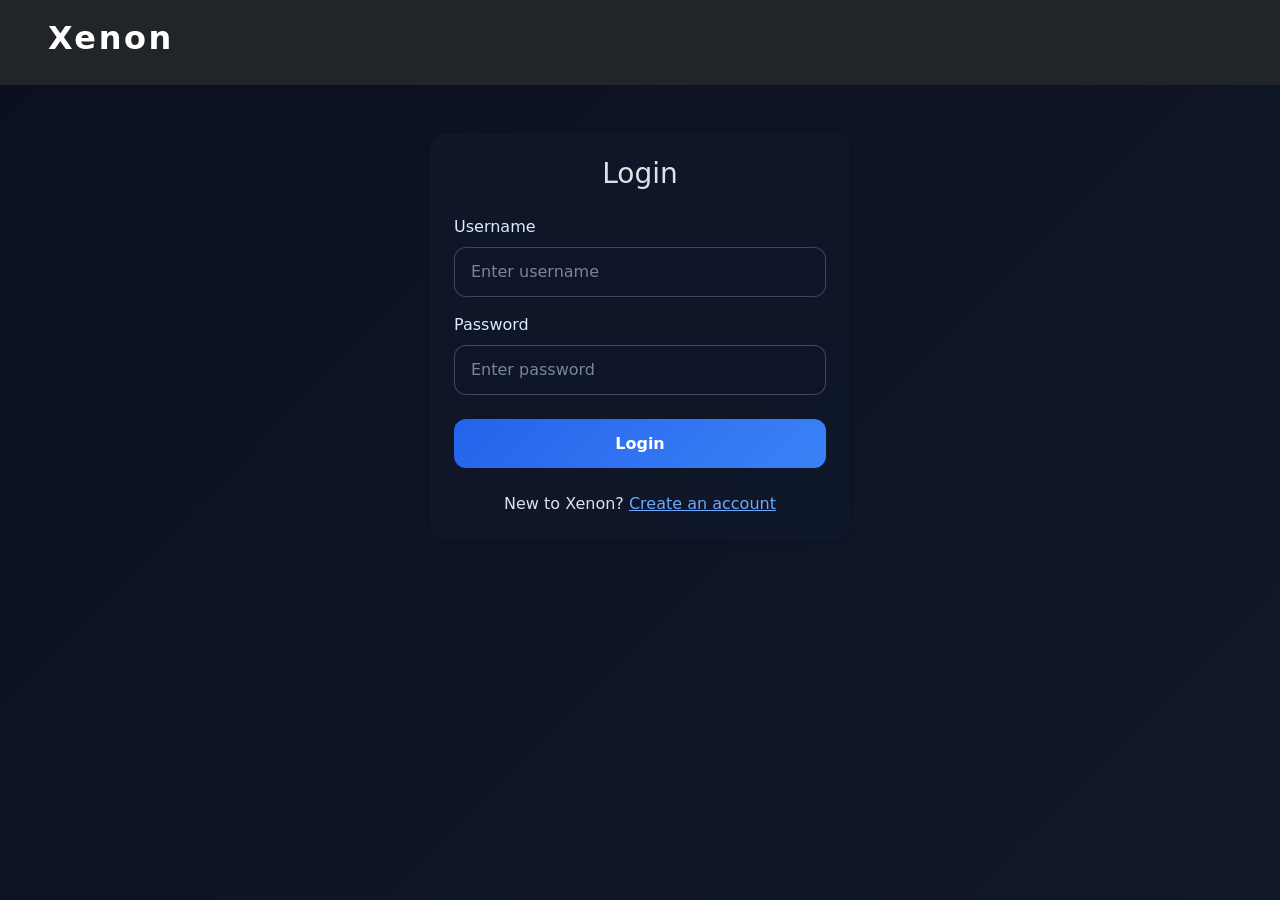
<file: front/src/index.html>
<!DOCTYPE html>
<html lang="en" data-bs-theme="dark">

<head>
    <meta charset="utf-8">
    <meta name="viewport" content="width=device-width, initial-scale=1">
    <title>[Xenon] Vault</title>

    <link href="https://cdn.jsdelivr.net/npm/bootstrap@5.3.3/dist/css/bootstrap.min.css" rel="stylesheet">
    <link href="./style.css" rel="stylesheet">
</head>

<body class="bg-custom">
    <nav class="navbar navbar-expand-lg navbar-dark bg-dark">
        <a class="navbar-brand h1" href="index.html">Xenon</a>
        <button id="logout" class="btn btn-outline-light ms-auto" type="button">Log out</button>
    </nav>
    <main class="container py-5">
        <div class="mx-auto vault-container">
            <div class="d-flex align-items-center justify-content-between mb-4">
                <h1 class="h2 mb-0">Your vault</h1>
                <button id="addSecret" class="btn btn-primary" type="button" hidden>Add secret</button>
            </div>
            <section id="unlockPanel" class="card border-0">
                <div class="card-body p-4">
                    <h2 class="h4 mb-3">Unlock your vault</h2>
                    <form id="unlockForm">
                        <div class="mb-3">
                            <label for="vaultPassword" class="form-label">Vault password</label>
                            <input type="password" class="form-control" id="vaultPassword" name="vaultPassword"
                                placeholder="Enter vault password" autocomplete="current-password" required>
                        </div>
                        <p id="vaultError" class="text-danger" role="alert" hidden></p>
                        <button id="unlock" class="btn btn-primary" type="submit">Unlock vault</button>
                    </form>
                </div>
            </section>
            <p id="vaultStatus" class="mt-3 text-danger" role="alert" hidden></p>
            <section id="secretEditor" class="card border-0 mt-4" hidden>
                <div class="card-body p-4">
                    <h2 id="editorTitle" class="h4 mb-3">Add secret</h2>
                    <form id="secretForm">
                        <div class="mb-3">
                            <label for="secretName" class="form-label">Name</label>
                            <input id="secretName" name="name" class="form-control" maxlength="200" required>
                        </div>
                        <div class="mb-3">
                            <label for="secretUsername" class="form-label">Username</label>
                            <input id="secretUsername" name="username" class="form-control" autocomplete="off">
                        </div>
                        <div class="mb-3">
                            <label for="secretPassword" class="form-label">Password</label>
                            <input id="secretPassword" name="password" type="password" class="form-control"
                                autocomplete="new-password">
                        </div>
                        <div class="mb-3">
                            <label for="secretTotpKey" class="form-label">TOTP key</label>
                            <input id="secretTotpKey" name="totpKey" class="form-control" autocomplete="off">
                        </div>
                        <div class="mb-3">
                            <label for="secretNotes" class="form-label">Notes</label>
                            <textarea id="secretNotes" name="notes" class="form-control" rows="3"></textarea>
                        </div>
                        <p id="editorError" class="text-danger" role="alert" hidden></p>
                        <div class="d-flex gap-2">
                            <button id="saveSecret" class="btn btn-primary" type="submit">Save secret</button>
                            <button id="cancelEdit" class="btn btn-outline-light" type="button">Cancel</button>
                        </div>
                    </form>
                </div>
            </section>
            <section id="vaultContents" class="mt-4" aria-live="polite"></section>
        </div>
    </main>
    <script type="module" src="js/main.js"></script>
</body>

</html>
</file>
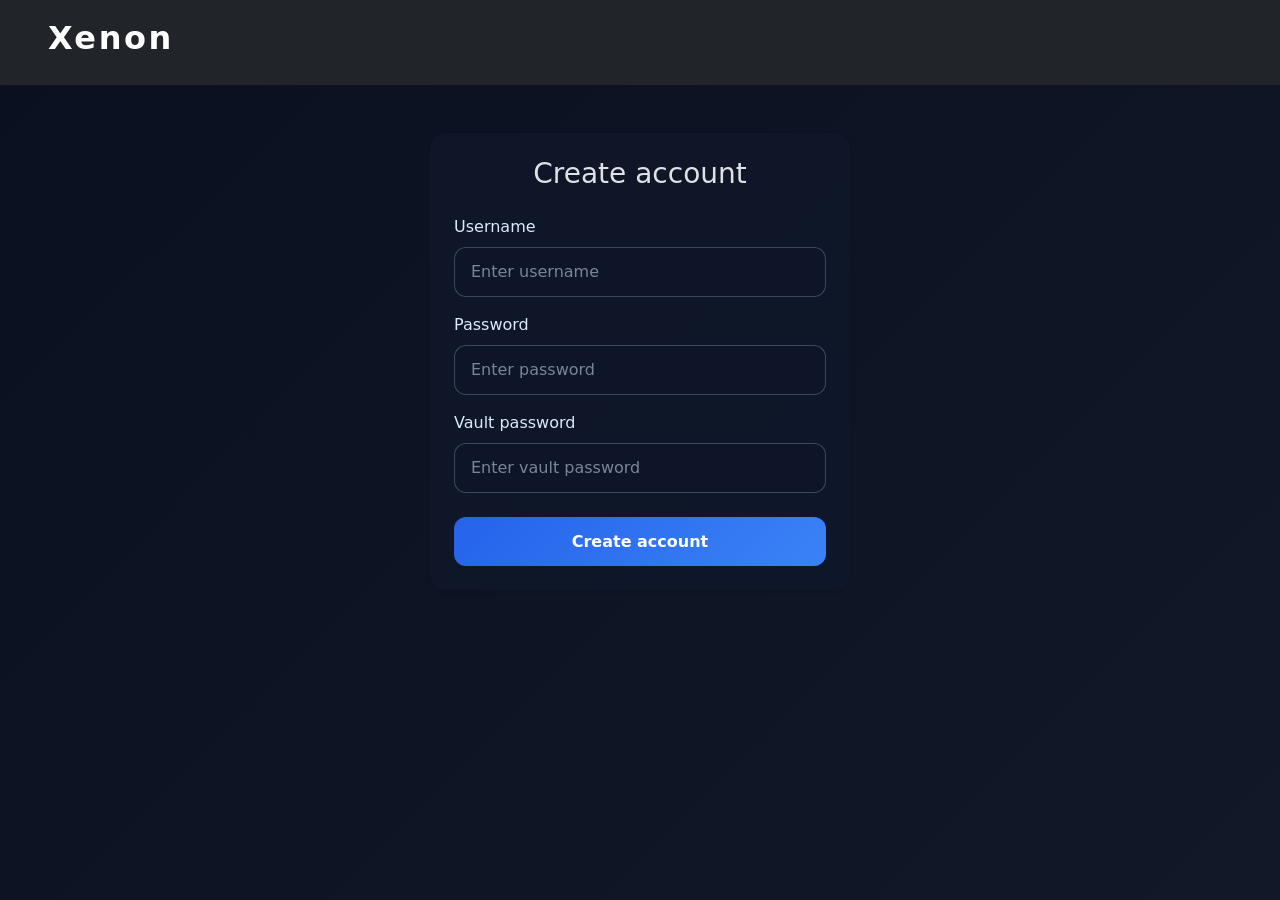
<file: front/src/createAccount.html>
<!DOCTYPE html>
<html lang="en" data-bs-theme="dark">

<head>
    <meta charset="utf-8">
    <meta name="viewport" content="width=device-width, initial-scale=1">
    <title>[Xenon] Create Account</title>

    <link href="https://cdn.jsdelivr.net/npm/bootstrap@5.3.3/dist/css/bootstrap.min.css" rel="stylesheet">
    <link href="./style.css" rel="stylesheet">
</head>

<body class="bg-custom">
    <nav class="navbar navbar-expand-lg navbar-dark bg-dark">
        <span class="navbar-brand ml-6 h1">Xenon</span>
    </nav>
    <div class="container py-5 d-flex justify-content-center">
        <div class="card shadow-sm border-0"
            style="width: 100%; max-width: 420px; background-color: rgba(15, 23, 42, 0.9);">
            <div class="card-body p-4">
                <h1 class="h3 mb-4 text-center">Create account</h1>
                <form id="createAccountForm">
                    <div class="mb-3">
                        <label for="username" class="form-label">Username</label>
                        <input type="text" class="form-control" id="username" name="username"
                            placeholder="Enter username" autocomplete="username" required>
                    </div>
                    <div class="mb-3">
                        <label for="password" class="form-label">Password</label>
                        <input type="password" class="form-control" id="password" name="password"
                            placeholder="Enter password" autocomplete="new-password" required>
                    </div>
                    <div class="mb-4">
                        <label for="vaultPassword" class="form-label">Vault password</label>
                        <input type="password" class="form-control" id="vaultPassword" name="vaultPassword"
                            placeholder="Enter vault password" autocomplete="new-password" required>
                    </div>
                    <p id="createAccountError" class="text-danger" role="alert" hidden></p>
                    <button type="submit" id="createAccount" class="btn btn-primary w-100">Create account</button>
                </form>
            </div>
        </div>
    </div>
    <script type="module" src="js/createAccount.js"></script>
</body>

</html>
</file>
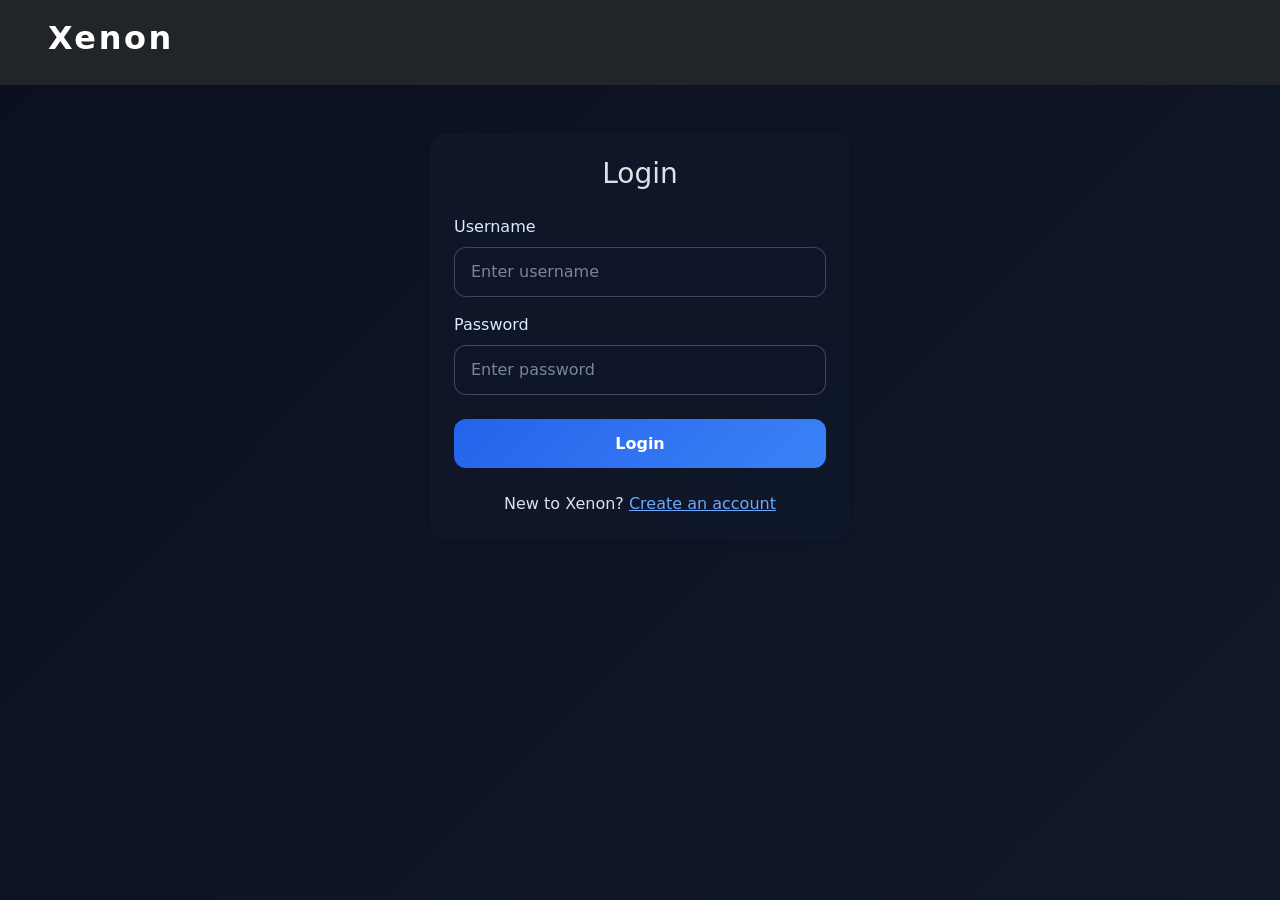
<file: front/src/login.html>
<!DOCTYPE html>
<html lang="en" data-bs-theme="dark">

<head>
    <meta charset="utf-8">
    <meta name="viewport" content="width=device-width, initial-scale=1">
    <title>[Xenon] Login</title>

    <link href="https://cdn.jsdelivr.net/npm/bootstrap@5.3.3/dist/css/bootstrap.min.css" rel="stylesheet">
    <link href="./style.css" rel="stylesheet">
</head>

<body class="bg-custom">
    <nav class="navbar navbar-expand-lg navbar-dark bg-dark">
        <a class="navbar-brand h1" href="index.html">Xenon</a>
    </nav>
    <main class="container py-5 d-flex justify-content-center">
        <div class="card shadow-sm border-0 auth-card">
            <div class="card-body p-4">
                <h1 class="h3 mb-4 text-center">Login</h1>
                <form id="loginForm">
                    <div class="mb-3">
                        <label for="username" class="form-label">Username</label>
                        <input type="text" class="form-control" id="username" name="username"
                            placeholder="Enter username" autocomplete="username" required>
                    </div>
                    <div class="mb-4">
                        <label for="password" class="form-label">Password</label>
                        <input type="password" class="form-control" id="password" name="password"
                            placeholder="Enter password" autocomplete="current-password" required>
                    </div>
                    <p id="loginError" class="text-danger" role="alert" hidden></p>
                    <button type="submit" id="login" class="btn btn-primary w-100">Login</button>
                </form>
                <p class="text-center mt-4 mb-0">New to Xenon? <a href="createAccount.html">Create an account</a></p>
            </div>
        </div>
    </main>
    <script type="module" src="js/login.js"></script>
</body>

</html>
</file>
<file: front/src/style.css>
body.bg-custom {
    background: linear-gradient(135deg, #0b1020 0%, #111827 100%);
    min-height: 100vh;
    color: #e5e7eb;
}

[hidden] {
    display: none !important;
}

.navbar {
    padding: 0.9rem 1.5rem;
}

.navbar-brand {
    font-size: 2rem;
    font-weight: 700;
    letter-spacing: 0.08em;
    margin-left: 1.5rem;
}

.card {
    border-radius: 1rem;
    box-shadow: 0 0.75rem 2rem rgba(15, 23, 42, 0.4);
    background-color: rgba(15, 23, 42, 0.9);
}

.auth-card {
    width: 100%;
    max-width: 420px;
}

.vault-container {
    max-width: 760px;
}

.form-label {
    color: #dbeafe;
    font-weight: 500;
}

.form-control {
    background: rgba(15, 23, 42, 0.6);
    border: 1px solid rgba(148, 163, 184, 0.35);
    color: #f8fafc;
    border-radius: 0.75rem;
    padding: 0.75rem 1rem;
}

.form-control:focus {
    background: rgba(15, 23, 42, 0.8);
    border-color: rgba(96, 165, 250, 0.8);
    box-shadow: 0 0 0 0.2rem rgba(59, 130, 246, 0.25);
    color: #f8fafc;
}

.form-control::placeholder {
    color: rgba(148, 163, 184, 0.8);
}

.btn-primary {
    background: linear-gradient(135deg, #2563eb 0%, #3b82f6 100%);
    border: none;
    border-radius: 0.75rem;
    padding: 0.8rem 1rem;
    font-weight: 600;
}

.btn-primary:hover,
.btn-primary:focus {
    background: linear-gradient(135deg, #1d4ed8 0%, #2563eb 100%);
}
</file>
